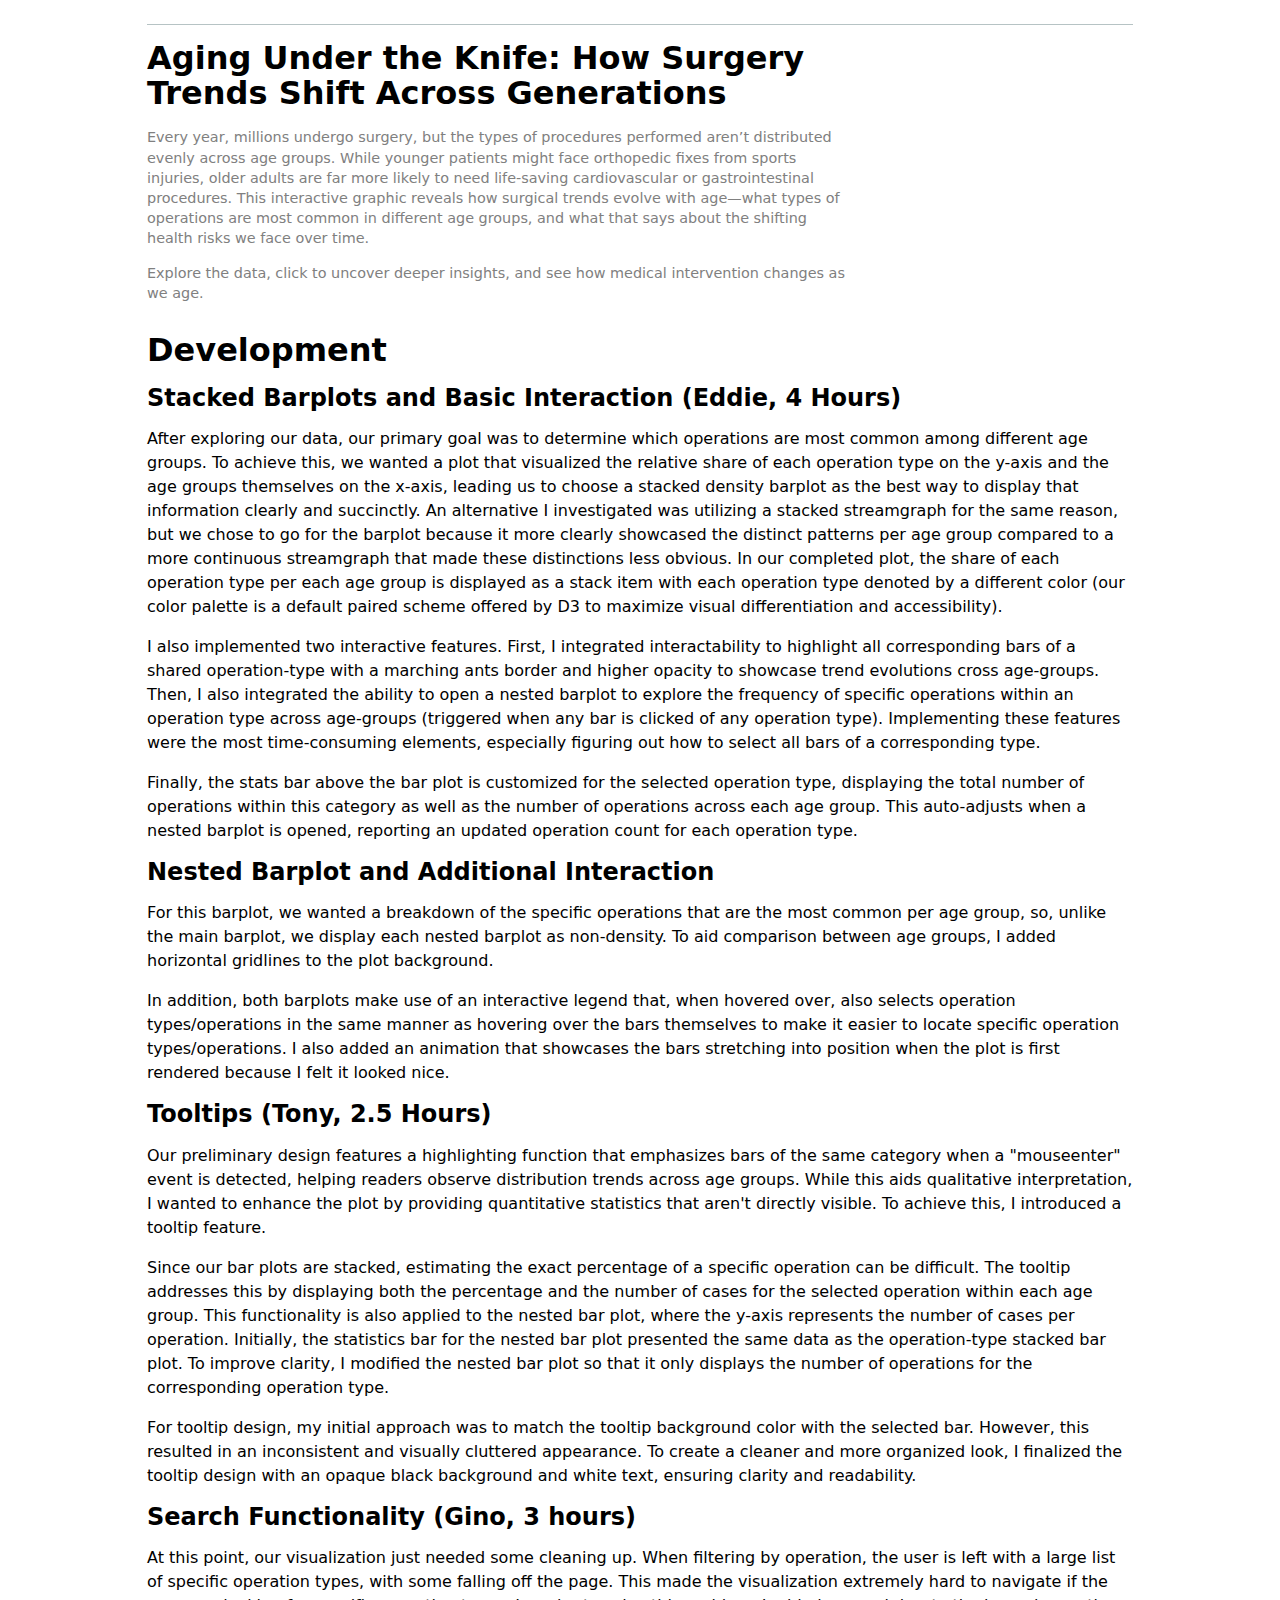
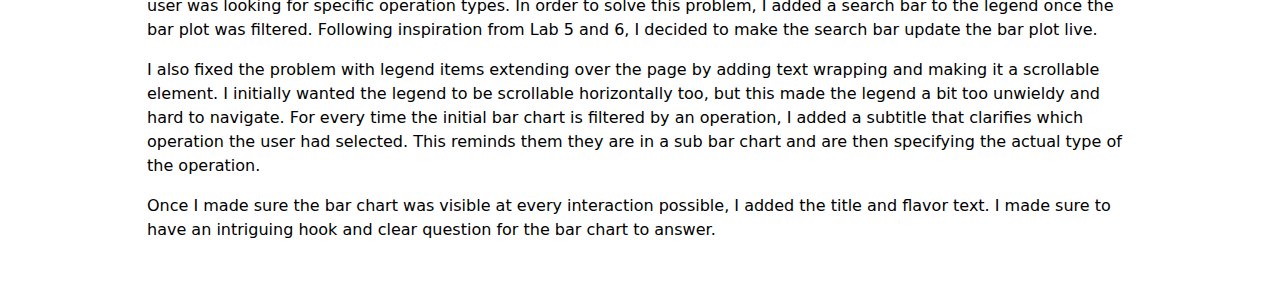
<file: index.html>
<!DOCTYPE html>
<html lang="en">
<head>
  <meta charset="UTF-8">
  <meta name="viewport" content="width=device-width, initial-scale=1.0">
  <script src="https://d3js.org/d3.v7.min.js"></script>

  <script type="module" src="main.js"></script>
  <script type="module" src="global.js"></script>
  <link rel="stylesheet" href="style.css">

  <title>Project 3 Visualization</title>
</head>
<body>
  <h2>Aging Under the Knife: How Surgery Trends Shift Across Generations</h2>
  <p class="hook">Every year, millions undergo surgery, but the types of procedures performed aren’t distributed evenly across age groups. While younger patients might face orthopedic fixes from sports injuries, older adults are far more likely to need life-saving cardiovascular or gastrointestinal procedures. This interactive graphic reveals how surgical trends evolve with age—what types of operations are most common in different age groups, and what that says about the shifting health risks we face over time.</p>
  <p class="hook">Explore the data, click to uncover deeper insights, and see how medical intervention changes as we age.</p>
  <div id="stats"></div>
  <div id = "chart"></div>
  <h2>Development</h2>
  <h3>Stacked Barplots and Basic Interaction (Eddie, 4 Hours)</h3>
  <p>
    After exploring our data, our primary goal was to determine which operations are most common among different age groups. To achieve this, we wanted a plot that visualized the relative share of each operation type on the y-axis and the age groups themselves on the x-axis, leading us to choose a stacked density barplot as the best way to display that information clearly and succinctly. An alternative I investigated was utilizing a stacked streamgraph for the same reason, but we chose to go for the barplot because it more clearly showcased the distinct patterns per age group compared to a more continuous streamgraph that made these distinctions less obvious. In our completed plot, the share of each operation type per each age group is displayed as a stack item with each operation type denoted by a different color (our color palette is a default paired scheme offered by D3 to maximize visual differentiation and accessibility). 
  </p>
  <p>
    I also implemented two interactive features. First, I integrated interactability to highlight all corresponding bars of a shared operation-type with a marching ants border and higher opacity to showcase trend evolutions cross age-groups. Then, I also integrated the ability to open a nested barplot to explore the frequency of specific operations within an operation type across age-groups (triggered when any bar is clicked of any operation type). Implementing these features were the most time-consuming elements, especially figuring out how to select all bars of a corresponding type. 
  </p>
  <p>
    Finally, the stats bar above the bar plot is customized for the selected operation type, displaying the total number of operations within this category as well as the number of operations across each age group. This auto-adjusts when a nested barplot is opened, reporting an updated operation count for each operation type. 
  </p>
  <h3>Nested Barplot and Additional Interaction</h3>
  <p>
    For this barplot, we wanted a breakdown of the specific operations that are the most common per age group, so, unlike the main barplot, we display each nested barplot as non-density. To aid comparison between age groups, I added horizontal gridlines to the plot background.
  </p>
  <p>
    In addition, both barplots make use of an interactive legend that, when hovered over, also selects operation types/operations in the same manner as hovering over the bars themselves to make it easier to locate specific operation types/operations. 
    I also added an animation that showcases the bars stretching into position when the plot is first rendered because I felt it looked nice. 
  </p>
    
  <h3>Tooltips (Tony, 2.5 Hours)</h3>
  <p>
    Our preliminary design features a highlighting function that emphasizes bars of the same category when a "mouseenter" event is detected, helping readers observe distribution trends across age groups. While this aids qualitative interpretation, I wanted to enhance the plot by providing quantitative statistics that aren't directly visible. To achieve this, I introduced a tooltip feature.
  </p>
  <p>
    Since our bar plots are stacked, estimating the exact percentage of a specific operation can be difficult. The tooltip addresses this by displaying both the percentage and the number of cases for the selected operation within each age group. This functionality is also applied to the nested bar plot, where the y-axis represents the number of cases per operation. Initially, the statistics bar for the nested bar plot presented the same data as the operation-type stacked bar plot. To improve clarity, I modified the nested bar plot so that it only displays the number of operations for the corresponding operation type.
  </p>
  <p>
    For tooltip design, my initial approach was to match the tooltip background color with the selected bar. However, this resulted in an inconsistent and visually cluttered appearance. To create a cleaner and more organized look, I finalized the tooltip design with an opaque black background and white text, ensuring clarity and readability.
  </p>

  <h3>Search Functionality (Gino, 3 hours)</h3>
  <p>
    At this point, our visualization just needed some cleaning up. When filtering by operation, the user is left with a large list of specific operation types, with some falling off the page. This made the visualization extremely hard to navigate if the user was looking for specific operation types. In order to solve this problem, I added a search bar to the legend once the bar plot was filtered. Following inspiration from Lab 5 and 6, I decided to make the search bar update the bar plot live. 
  </p>
  <p>
    I also fixed the problem with legend items extending over the page by adding text wrapping and making it a scrollable element. I initially wanted the legend to be scrollable horizontally too, but this made the legend a bit too unwieldy and hard to navigate. For every time the initial bar chart is filtered by an operation, I added a subtitle that clarifies which operation the user had selected. This reminds them they are in a sub bar chart and are then specifying the actual type of the operation.
  </p>
  <p>
    Once I made sure the bar chart was visible at every interaction possible, I added the title and flavor text. I made sure to have an intriguing hook and clear question for the bar chart to answer.
  </p>
</body>
</html>
</file>
<file: style.css>
html {
  --color-accent: oklch(90% 100% 180);
  --border-color: oklch(50% 10% 200 / 40%);
  color-scheme: light
}

.color-scheme {
  position: absolute;
  top: -1rem;          
  right: 1rem;
  padding: 1em;        
  font-size: 80%;     
  font-family: inherit;
}

.color-scheme select {
  font-family: inherit;
  font-size: inherit;
}

body {
  font: 100%/1.5 system-ui;
  max-width: 100ch;
  margin-inline: auto;
  padding: 1em;
  box-sizing: border-box;
  accent-color: var(--color-accent);
}

nav ul {
  display: contents;
}

nav li {
  display: contents;
}

nav {
  display: flex;
  justify-content: space-between;
  align-items: center;
  padding: 0em;
  margin-bottom: 0em;
  border-bottom: 1px solid var(--border-color);
  }

nav a {
  flex: 1;
  text-align: center;
  text-decoration: none;
  color: inherit;
  padding: 0em;
}

nav a:hover {
  font-weight: bold;
  border-bottom: 0.4em solid var(--color-accent);
  padding-bottom: 0em;
  background-color: color-mix(in oklch, var(--color-accent), canvas 85%);
}

nav a.current {
  font-weight: bold;
  border-bottom: 0.4em solid oklch(80% 3% 200);
  padding-bottom: 0em;
}

form {
  display: grid;
  grid-template-columns: auto 1fr;
  gap: 1em;
}

label {
  display: grid;
  grid-template-columns: subgrid;
  grid-column: 1 / -1;
}

button {
  grid-column: 1 / -1;
}

.projects{
  display: grid;
  grid-template-columns: repeat(auto-fill, minmax(15em, 1fr));
  grid-template-rows: subgrid;
  grid-row: span 3;
  gap: 1em;
}

h1, h2, h3, h4, h5, h6 {
  line-height: 1.1;
  text-wrap: balance;
  margin: 0.5em 0;
  font-weight: bold;
}

h1 {
  font-size: 400%;
}

h2 {
  font-size: 200%;
}

h3 {
  font-size: 150%;
}
h4 {
  font-size: 125%;
}
h5 {
  font-size: 110%;
}
h6 {
  font-size: 100%;
}

.container {
  display: flex; /* Aligns pie chart and legend side by side */
  align-items: center; /* Vertically centers items */
  gap: 1.5em; /* Space between pie chart and legend */
  justify-content: center; /* Centers content horizontally */
  padding: 1em;
}

#projects-pie-plot {
  max-width: 200px; /* Limits the pie chart size */
  height: auto;
}

.legend {
  display: flex;
  flex-wrap: wrap;
  grid-template-columns: repeat(auto-fill, minmax(9em, 1fr)); /* Responsive 2x3 grid */
  grid-auto-rows: auto;
  gap: 0.5em; /* Space between legend items */
  list-style: none;
  padding: 1em;
  border: 2px solid #ccc;
  border-radius: 12px;
  width: fit-content;
  box-shadow: 2px 2px 10px rgba(0, 0, 0, 0.1);
}

.legend-item {
  display: flex;
  align-items: center;
  gap: 0.5em;
  margin-right: 3em;
}

.legend-item .swatch {
  display: inline-block;
  width: 1em;
  height: 1em;
  background-color: var(--color);
  border-radius: 50%;
}

.searchBar {
  width: 100%; /* Full width */
  padding: 10px; /* Padding inside the input */
  font-size: 16px; /* Font size */
  border: 1px solid #ccc; /* Border */
  border-radius: 5px; /* Rounded corners */
  box-shadow: 0 2px 4px rgba(0, 0, 0, 0.1); /* Subtle shadow */
  margin: 20px 0; /* Margin around the input */
}

&:has(path:hover) {
  path:not(:hover) {
    opacity: 0.5;
  }
  path {
    transition: 300ms;
    cursor: pointer;
  }
}

.selected {
  --color: oklch(60% 45% 0) !important;

  &:is(path) {
    fill: var(--color);
  }
}

.legend-item.selected .swatch {
  --color: oklch(60% 45% 0) !important;

  &:is(path) {
    fill: var(--color);
  }
}

#stats {
  display: flex;
  max-width: fit-content;
  margin-top: 0px;
}

#stats dl {
  display: grid;
  grid-template-columns: repeat(9, 1fr); /* Nine equal-sized columns */
  column-gap: 2.3em; /* Space between columns */
  row-gap: 0em; /* Space between rows */
  align-items: center;
}

#stats dt {
  grid-row: 1; /* Place all dt elements in the first row */
  text-align: left;
  font-size: larger;
  color: darkgrey;
}

#stats dd {
  grid-row: 2; /* Place all dd elements in the second row */
  text-align: left;
  margin-left: 0.1rem;
  font-size: x-large;
  font-weight: 600;
}

/* legend rectangle */
.legend-rect{
  border-radius: 25% 10%;
}

.bar:hover {
  cursor: pointer;
}

/* marching ants animation */
@keyframes marching-ants {
  to {
    stroke-dashoffset: -8; /* 5 + 3 */
  }
}

.marching-ants {
  stroke: black;  /* Border color */
  stroke-width: 3px;
  stroke-dasharray: 4; /* Dashed border */
  animation: marching-ants 2s linear infinite;
}

.marching-ants.selected-ants {
  stroke: black;  /* Border color */
  stroke-width: 3px;
  stroke-dasharray: none; /* Makes the stroke a solid line */
  animation: none;
}

.legend-text {
  cursor: pointer;
}

.tooltip {
  position: absolute;
  padding: 8px;
  background: rgba(0, 0, 0, 0.8);
  color: #fff;
  border-radius: 4px;
  font-size: 12px;
  pointer-events: none;
  opacity: 0;
  transition: opacity 0.2s;
}

p.hook {
  font-size: 0.9em;  /* Makes the text smaller */
  color: gray;       /* Sets text color to gray */
  font-weight: normal; /* Keeps text at normal weight */
  line-height: 1.4;  /* Improves readability */
  max-width: 700px;  /* Prevents excessively wide text */
}
</file>
